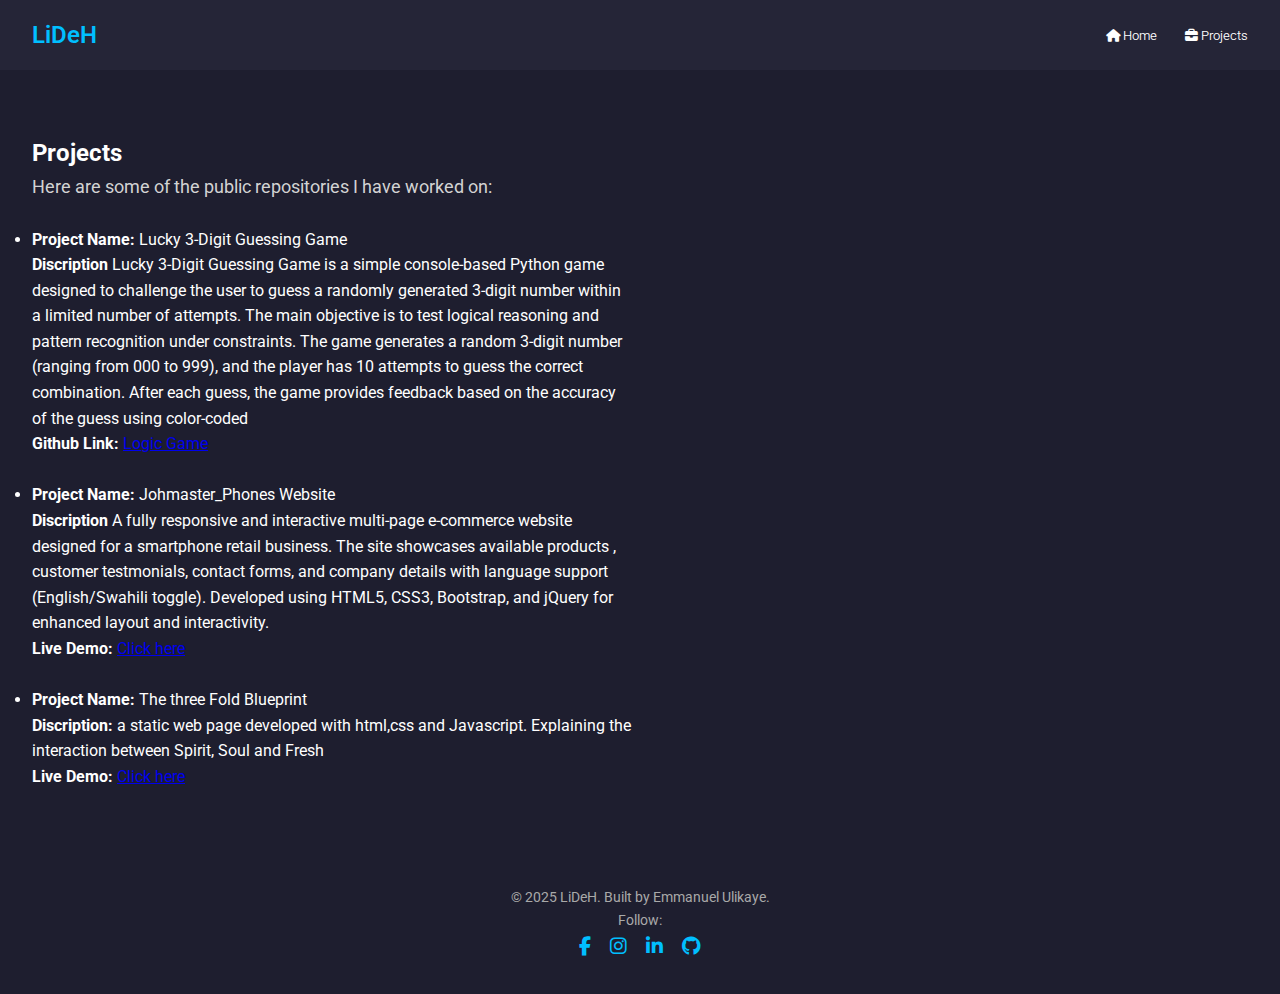
<file: projects.html>
<!DOCTYPE html>
<html lang="en">

<head>
  <meta charset="UTF-8">
  <meta name="viewport" content="width=device-width, initial-scale=1.0">
  <title>LiDeH - Emmanuel Ulikaye</title>
  <link rel="preconnect" href="https://fonts.googleapis.com">
  <link rel="preconnect" href="https://fonts.gstatic.com" crossorigin>
  <link href="https://fonts.googleapis.com/css2?family=Inter:wght@400;600&display=swap" rel="stylesheet">
  <link rel="stylesheet" href="css/style.css">
  <link href="https://fonts.googleapis.com/css2?family=Roboto:wght@400;500;700&display=swap" rel="stylesheet">
  <link href="https://fonts.googleapis.com/css2?family=Poppins:wght@600&family=Roboto:wght@400;500&display=swap" rel="stylesheet">
  <link rel="stylesheet" href="fontawesome/css/all.min.css">
  <script src="js/script.js"></script>
  <link rel="stylesheet" href="https://cdnjs.cloudflare.com/ajax/libs/font-awesome/6.5.0/css/all.min.css" integrity="sha512-y+8pZZVhvhAqg+YwbiESaPLwUoCVPvXqz9GQO8VZst68KPrEVsOyCywZnhxPNl9aEdOwv+UCkF0I+K8mx23heg==" crossorigin="anonymous" referrerpolicy="no-referrer" />
</head>

<body>
  <header>
    <div class="logo">LiDeH</div>
    <nav>
   
  <a href="index.html"><i class="fa fa-home"></i> Home</a>
  <a href="projects.html"><i class="fa fa-briefcase"></i> Projects</a>

    </nav>
  </header>

  <section class="hero" style = "text-align: left">
    <div class="hero-content">
      <h2>Projects</h2>
      <p>Here are some of the public repositories I have  worked on:</p>
      <ul> <br>
      <li>
      <b>Project Name:</b> Lucky 3-Digit Guessing Game
      <br><b>Discription</b>
        Lucky 3-Digit Guessing Game is a simple console-based Python game designed to challenge the user to guess a randomly 
        generated 3-digit number within a limited number of attempts. The main objective is to test logical reasoning and pattern
        recognition under constraints.
        The game generates a random 3-digit number (ranging from 000 to 999), and the player has 10 attempts to guess the correct
        combination. After each guess, the game provides feedback based on the accuracy of the guess using color-coded
      <br><b>Github Link:</b>  <a href = "https://github.com/Ulikaye/Logic-Game" target = "">Logic Game</a><br>
      </li>
      <br><li>
      <b>Project Name:</b> Johmaster_Phones Website
      <br><b>Discription</b>
      A fully responsive and interactive  multi-page e-commerce website designed for a smartphone retail business. The site showcases available products
      , customer testmonials, contact forms, and company details with language support (English/Swahili toggle).
      Developed using HTML5, CSS3, Bootstrap, and jQuery for enhanced layout and interactivity.<br>
      <b>Live Demo:</b> <a href = "https://ulikaye.github.io/Johmaster_Final/" target = "">Click here</a>
      </li>
        <br><li>
      <b>Project Name:</b> The three Fold Blueprint      
          <br><b>Discription:</b> a static web page developed with html,css and Javascript.  Explaining the interaction between Spirit, Soul and Fresh</b>
      <br>
      <b>Live Demo:</b> <a href = "https://ulikaye.github.io/Spiritual_interaction/" target = "">Click here</a>
        </li>
      </ul>

  </section>

  <footer class="footer">
    <p>© 2025 LiDeH. Built by Emmanuel Ulikaye.</p>
    <p>Follow:</p>
    <div class="social-icons">
      <a href="#" aria-label="Facebook"><i class="fa-brands fa-facebook-f"></i></a>
      <a href="#" aria-label="Instagram"><i class="fa-brands fa-instagram"></i></a>
      <a href="#" aria-label="LinkedIn"><i class="fa-brands fa-linkedin-in"></i></a>
      <a href="#" aria-label="GitHub"><i class="fa-brands fa-github"></i></a>
    </div>
  </footer>
</body>
</html>
</file>
<file: css/style.css>
/* Fonts */
@font-face {
  font-family: 'Calisto-MT';
  src: url(../fonts/Calisto-MT.ttf); }

@font-face {
  font-family: 'Calisto-MT-Italic';
  src: url(../fonts/Calisto-MT-Italic.ttf); }

@font-face {
  font-family: 'Calisto-MT-Italic';
  src: url(../fonts/Calisto-MT-Bold.ttf); }

    * {
      margin: 0;
      padding: 0;
      box-sizing: border-box;
      font-family:'Roboto', sans-serif;
    }
    p {
  font-family: 'Roboto', sans-serif; /* For titles and branding */
}

    body {
      background-color: #1e1e2f;
      color: white;
      line-height: 1.6;
    }

    header {
      background-color: #252537;
      padding: 1rem 2rem;
      display: flex;
      justify-content: space-between;
      align-items: center;
    }

    .logo {
      font-size: 1.5rem;
      font-weight: 600;
      color: #00bfff;
    }

    nav a {
      margin-left: 1.5rem;
      color: white;
      text-decoration: none;
      font-weight: 340;
      font-size: 0.8rem;
    }

    nav a:hover {
      color: #00bfff;
    }

    .hero {
      display: flex;
      flex-direction: column;
      align-items: center;
      text-align: center;
      padding: 4rem 2rem;
    }
    .hero img {
  width: 40vw;  /* 40% of viewport width */
  max-width: 300px;
  height: auto;
  border-radius: 100px;
  margin-bottom: 2rem;
  object-fit: cover;
}


    .hero h1 {
      font-size: 2.5rem;
      margin-bottom: 1rem;
    }

    .hero p {
      max-width: 600px;
      font-size: 1.1rem;
      color: #d3d3d3;
    }

    .buttons {
      margin-top: 2rem;
    }

    .btn {
      background-color: #00bfff;
      color: #1e1e2f;
      padding: 0.8rem 1.5rem;
      margin: 0.5rem;
      border: none;
      border-radius: 30px;
      font-size: 1rem;
      cursor: pointer;
      transition: background 0.3s;
    }

    .btn:hover {
      background-color: #009acd;
    }

    .footer {
      text-align: center;
      padding: 2rem 1rem;
      color: #a9a9a9;
      font-size: 0.9rem;
    }

    .social-icons a {
      margin: 0 0.5rem;
      color: #00bfff;
      font-size: 1.2rem;
      text-decoration: none;
    }

    .social-icons a:hover {
      color: #ffffff;
    }

    @media (min-width: 768px) {
      .hero {
        flex-direction: row;
        justify-content: space-between;
        text-align: left;
      }

      .hero img {
        margin-bottom: 0;
        margin-right: 2rem;
      }

      .hero-content {
        max-width: 600px;
      }
    }

    /*css for pop up button to show my contact details*/
    .popup-overlay {
  display: none;
  position: fixed;
  top: 0; left: 0;
  width: 100%; height: 100%;
  background-color: rgba(0,0,0,0.5);
  justify-content: center;
  align-items: center;
  z-index: 999;
}

.popup-content {
  background:rgba(30, 30, 47, 0.88);
  padding: 20px;
  border-radius: 10px;
  color: #333;
  width: 300px;
  text-align: center;
  position: relative;
}

.close-btn {
  position: absolute;
  top: 10px;
  right: 15px;
  font-size: 1.5rem;
  cursor: pointer;
}
.popup_head{
    color: #00bfff
}
</file>
